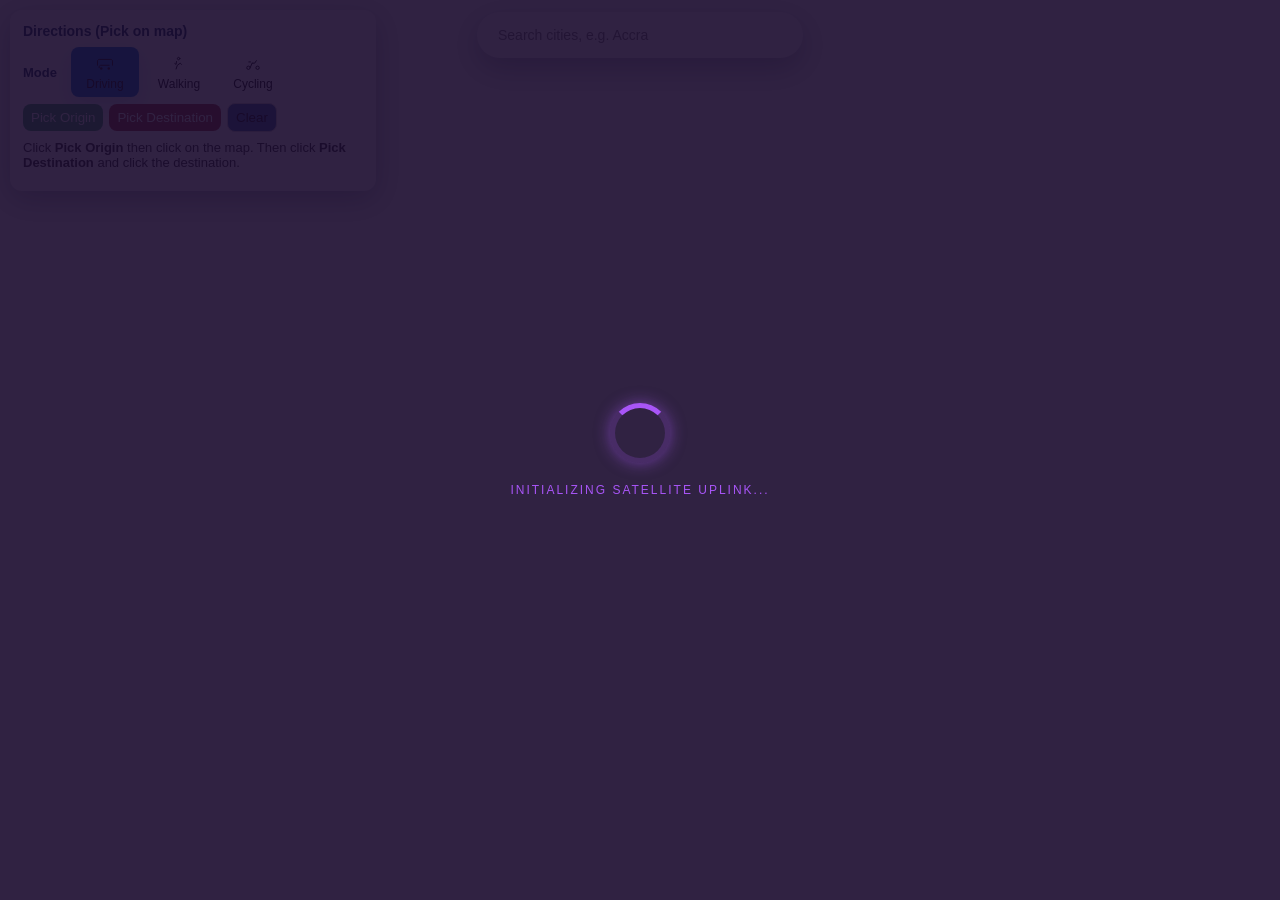
<file: Assets/maps/maphtml/index.html>
<!DOCTYPE html>
<html>
<head>
  <meta charset="utf-8" />
  <link href="https://api.mapbox.com/mapbox-gl-js/v2.15.0/mapbox-gl.css" rel="stylesheet" />
  <script src="https://api.mapbox.com/mapbox-gl-js/v2.15.0/mapbox-gl.js"></script>
  <link rel="stylesheet" href="style.css" />
  <style>
    /* --- SPINNER CSS --- */
    body, html {
        margin: 0;
        padding: 0;
        width: 100%;
        height: 100%;
        background-color: #1a0b2e; /* Matches your theme to prevent white flash */
    }

    #loader-container {
        position: fixed;
        top: 0;
        left: 0;
        width: 100%;
        height: 100%;
        background: rgba(26, 11, 46, 0.9); /* Dark semi-transparent purple */
        display: flex;
        flex-direction: column;
        justify-content: center;
        align-items: center;
        z-index: 9999; /* Stays on top of everything */
        transition: opacity 0.8s ease;
    }

    .spinner {
        width: 50px;
        height: 50px;
        border: 5px solid rgba(168, 85, 247, 0.2);
        border-top: 5px solid #a855f7; /* Your Purple */
        border-radius: 50%;
        animation: spin 1s linear infinite;
        box-shadow: 0 0 15px rgba(168, 85, 247, 0.5);
    }

    @keyframes spin {
        0% { transform: rotate(0deg); }
        100% { transform: rotate(360deg); }
    }

    .loading-text {
        margin-top: 20px;
        color: #a855f7;
        font-family: 'Segoe UI', Tahoma, Geneva, Verdana, sans-serif;
        letter-spacing: 2px;
        font-size: 12px;
        text-transform: uppercase;
        animation: pulse 1.5s infinite;
    }

    @keyframes pulse {
        0%, 100% { opacity: 0.6; }
        50% { opacity: 1; }
    }
  </style>
</head>
<body>

  <div id="loader-container">
    <div class="spinner"></div>
    <div class="loading-text">Initializing Satellite Uplink...</div>
  </div>

  <div id="search-island" class="collapsed" role="search" aria-label="Search cities">
    <input id="searchInput" placeholder="Search cities, e.g. Accra" aria-label="Search cities" autocomplete="off" />
    <ul id="searchResults" role="listbox" aria-label="Search results" hidden></ul>
  </div>

  <div id="panel">
    <h3>Directions (Pick on map)</h3>
    <div class="row">
      <b>Mode</b>
      <div class="modes" role="tablist" aria-label="Travel mode">
        <button class="mode-btn active" data-profile="driving" aria-pressed="true" title="Driving">
          <svg class="mode-icon" width="20" height="20" viewBox="0 0 24 24" fill="none" xmlns="http://www.w3.org/2000/svg">
            <path d="M3 13.5V8.5C3 7.39543 3.89543 6.5 5 6.5H19C20.1046 6.5 21 7.39543 21 8.5V13.5" stroke="currentColor" stroke-width="1.2" stroke-linecap="round" stroke-linejoin="round"/>
            <path d="M5 16.5V15.5C5 14.3954 5.89543 13.5 7 13.5H17C18.1046 13.5 19 15.5V16.5" stroke="currentColor" stroke-width="1.2" stroke-linecap="round" stroke-linejoin="round"/>
            <circle cx="7.5" cy="17.5" r="1.5" fill="currentColor"/>
            <circle cx="16.5" cy="17.5" r="1.5" fill="currentColor"/>
          </svg>
          <div class="mode-label">Driving</div>
        </button>
        </div>

         <button class="mode-btn" data-profile="walking" aria-pressed="false" title="Walking">
          <!-- walking SVG -->
          <svg class="mode-icon" width="20" height="20" viewBox="0 0 24 24" fill="none" xmlns="http://www.w3.org/2000/svg">
            <path d="M13 5.5C13 6.32843 12.3284 7 11.5 7C10.6716 7 10 6.32843 10 5.5C10 4.67157 10.6716 4 11.5 4C12.3284 4 13 4.67157 13 5.5Z" stroke="currentColor" stroke-width="1.2" stroke-linecap="round" stroke-linejoin="round"/>
            <path d="M8.5 18L10 13.5L13.5 11L15 12.5" stroke="currentColor" stroke-width="1.2" stroke-linecap="round" stroke-linejoin="round"/>
            <path d="M7 11.5L8.5 12.5L9 9" stroke="currentColor" stroke-width="1.2" stroke-linecap="round" stroke-linejoin="round"/>
          </svg>
          <div class="mode-label">Walking</div>
        </button>

        <button class="mode-btn" data-profile="cycling" aria-pressed="false" title="Cycling">
          <!-- bike SVG -->
          <svg class="mode-icon" width="20" height="20" viewBox="0 0 24 24" fill="none" xmlns="http://www.w3.org/2000/svg">
            <circle cx="6.5" cy="16.5" r="2" stroke="currentColor" stroke-width="1.2"/>
            <circle cx="17.5" cy="16.5" r="2" stroke="currentColor" stroke-width="1.2"/>
            <path d="M8.5 16.5L11 11" stroke="currentColor" stroke-width="1.2" stroke-linecap="round"/>
            <path d="M11 11H14L16 8" stroke="currentColor" stroke-width="1.2" stroke-linecap="round"/>
            <path d="M7 9.5H9" stroke="currentColor" stroke-width="1.2" stroke-linecap="round"/>
          </svg>
          <div class="mode-label">Cycling</div>
        </button>

    </div>





    <div class="row">
        <button id="pickOrigin" class="primary ORIGIN">Pick Origin</button>
        <button id="pickDest" class="primary DESTINATION">Pick Destination</button>
        <button id="clear">Clear</button>
      </div>
  
      <div id="status">
        Click <b>Pick Origin</b> then click on the map.
        Then click <b>Pick Destination</b> and click the destination.
      </div>
  
      <div id="summary" style="display:none;"></div>
      <div id="routes"></div>
      <div id="instructions"></div>
  </div>

  <div id="map"></div>

  <script src="script.js" defer></script>

  <script>
    // This waits for the Mapbox 'idle' event (everything loaded)
    // You need to make sure 'map' is defined in your script.js
    window.addEventListener('load', () => {
        // We use a small interval to check if 'map' has been initialized by script.js
        const checkMap = setInterval(() => {
            if (typeof map !== 'undefined') {
                map.on('idle', () => {
                    const loader = document.getElementById('loader-container');
                    if (loader) {
                        loader.style.opacity = '0';
                        setTimeout(() => {
                            loader.style.display = 'none';
                        }, 800);
                    }
                });
                clearInterval(checkMap);
            }
        }, 100);
    });
  </script>
</body>
</html>
</file>
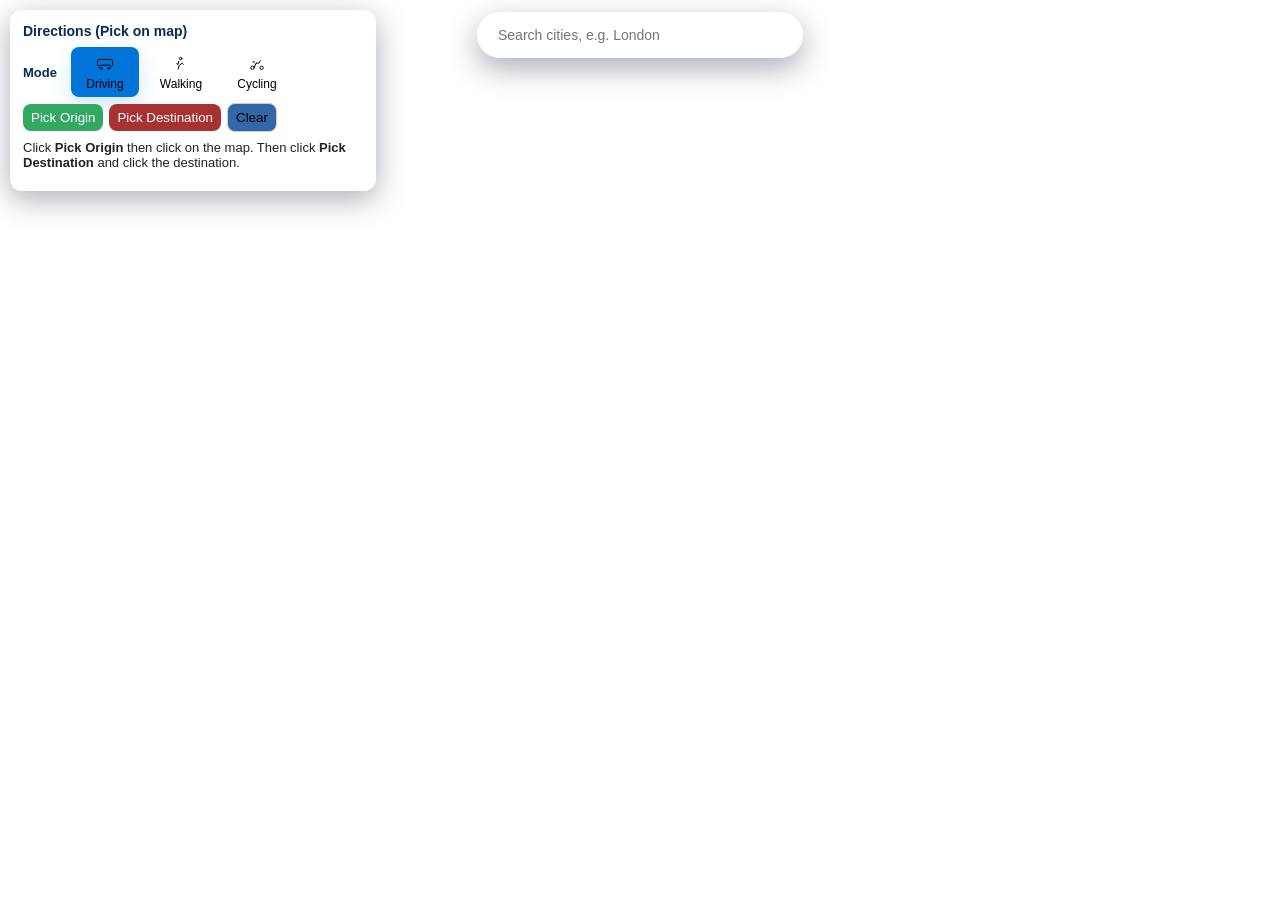
<file: Assets/maps/maphtml/index - Copiedorinigal.html>
<!Doctype html>
<html>
<head>
  <meta charset="utf-8" />
  <link href="https://api.mapbox.com/mapbox-gl-js/v2.15.0/mapbox-gl.css" rel="stylesheet" />
  <script src="https://api.mapbox.com/mapbox-gl-js/v2.15.0/mapbox-gl.js"></script>
  <link rel="stylesheet" href="style.css" />
</head>
<body>
  <!-- Dynamic island style search (glassmorphism) -->
  <div id="search-island" class="collapsed" role="search" aria-label="Search cities">
    <input id="searchInput" placeholder="Search cities, e.g. London" aria-label="Search cities" autocomplete="off" />
    <ul id="searchResults" role="listbox" aria-label="Search results" hidden></ul>
  </div>
  <div id="panel">
    <h3>Directions (Pick on map)</h3>

    <div class="row">
      <b>Mode</b>
      <div class="modes" role="tablist" aria-label="Travel mode">
        <button class="mode-btn active" data-profile="driving" aria-pressed="true" title="Driving">
          <!-- car SVG -->
          <svg class="mode-icon" width="20" height="20" viewBox="0 0 24 24" fill="none" xmlns="http://www.w3.org/2000/svg">
            <path d="M3 13.5V8.5C3 7.39543 3.89543 6.5 5 6.5H19C20.1046 6.5 21 7.39543 21 8.5V13.5" stroke="currentColor" stroke-width="1.2" stroke-linecap="round" stroke-linejoin="round"/>
            <path d="M5 16.5V15.5C5 14.3954 5.89543 13.5 7 13.5H17C18.1046 13.5 19 14.3954 19 15.5V16.5" stroke="currentColor" stroke-width="1.2" stroke-linecap="round" stroke-linejoin="round"/>
            <circle cx="7.5" cy="17.5" r="1.5" fill="currentColor"/>
            <circle cx="16.5" cy="17.5" r="1.5" fill="currentColor"/>
          </svg>
          <div class="mode-label">Driving</div>
        </button>

        <button class="mode-btn" data-profile="walking" aria-pressed="false" title="Walking">
          <!-- walking SVG -->
          <svg class="mode-icon" width="20" height="20" viewBox="0 0 24 24" fill="none" xmlns="http://www.w3.org/2000/svg">
            <path d="M13 5.5C13 6.32843 12.3284 7 11.5 7C10.6716 7 10 6.32843 10 5.5C10 4.67157 10.6716 4 11.5 4C12.3284 4 13 4.67157 13 5.5Z" stroke="currentColor" stroke-width="1.2" stroke-linecap="round" stroke-linejoin="round"/>
            <path d="M8.5 18L10 13.5L13.5 11L15 12.5" stroke="currentColor" stroke-width="1.2" stroke-linecap="round" stroke-linejoin="round"/>
            <path d="M7 11.5L8.5 12.5L9 9" stroke="currentColor" stroke-width="1.2" stroke-linecap="round" stroke-linejoin="round"/>
          </svg>
          <div class="mode-label">Walking</div>
        </button>

        <button class="mode-btn" data-profile="cycling" aria-pressed="false" title="Cycling">
          <!-- bike SVG -->
          <svg class="mode-icon" width="20" height="20" viewBox="0 0 24 24" fill="none" xmlns="http://www.w3.org/2000/svg">
            <circle cx="6.5" cy="16.5" r="2" stroke="currentColor" stroke-width="1.2"/>
            <circle cx="17.5" cy="16.5" r="2" stroke="currentColor" stroke-width="1.2"/>
            <path d="M8.5 16.5L11 11" stroke="currentColor" stroke-width="1.2" stroke-linecap="round"/>
            <path d="M11 11H14L16 8" stroke="currentColor" stroke-width="1.2" stroke-linecap="round"/>
            <path d="M7 9.5H9" stroke="currentColor" stroke-width="1.2" stroke-linecap="round"/>
          </svg>
          <div class="mode-label">Cycling</div>
        </button>
      </div>
    </div>

    <div class="row">
      <button id="pickOrigin" class="primary ORIGIN">Pick Origin</button>
      <button id="pickDest" class="primary DESTINATION">Pick Destination</button>
      <button id="clear">Clear</button>
    </div>

    <div id="status">
      Click <b>Pick Origin</b> then click on the map.
      Then click <b>Pick Destination</b> and click the destination.
    </div>

    <div id="summary" style="display:none;"></div>
    <div id="routes"></div>
    <div id="instructions"></div>
  </div>

  <div id="map"></div>

  <script src="script.js" defer></script>
</body>
</html>
</file>
<file: Assets/maps/maphtml/style.css>
html, body, #map { height: 100%; width: 100%; margin: 0; padding: 0; overflow: hidden; background: #fff; }
.mapboxgl-ctrl-logo, .mapboxgl-ctrl-attrib { display: none !important; }






#panel {
	position: absolute;
	top: 10px; left: 10px;
	width: 340px;
	max-height: calc(100% - 20px);
	overflow: auto;
	padding: 12px;
	font-family: 'Segoe UI', sans-serif;
	font-size: 13px;
	z-index: 1000;

	/* Glassmorphism */
	background: rgba(255, 255, 255, 0.14);
	border-radius: 12px;
	border: 1px solid rgba(255,255,255,0.22);
	-webkit-backdrop-filter: blur(8px) saturate(120%);
	backdrop-filter: blur(8px) saturate(120%);
	box-shadow: 0 8px 30px rgba(6, 24, 44, 0.35);
	color: #072b53;
}
#panel h3 { margin: 0 0 8px 0; font-size: 14px; }
#panel .row { margin: 6px 0; display: flex; gap: 6px; flex-wrap: wrap; align-items: center; }
#panel button, #panel select {
	padding: 6px 8px;
	border-radius: 8px;
	border: 1px solid #ccc;
	background: #fff;
	cursor: pointer;
}
#panel button.primary {
	border-color: #0074D9;
	background: #0074D9;
	color: #fff;
}
#status { margin-top: 8px; color: #222; }
#summary { margin-top: 8px; padding: 6px 8px; background: #f5f7ff; border-radius: 8px; }
#instructions h4 { margin: 10px 0 6px; }
#instructions ol { padding-left: 18px; margin: 0; }
#instructions li { margin: 4px 0; }
code { background: #f2f2f2; padding: 1px 4px; border-radius: 4px; }

/* Mode buttons (driving/walking/cycling) */
.modes { display: flex; gap: 8px; margin-left: 8px; }
.mode-btn {
	/* Original styles moved to #panel */
}
#panel .mode-btn {
	display: flex;
	flex-direction: column;
	align-items: center;
	gap: 4px;
	padding: 6px 8px;
	min-width: 68px;
	border-radius: 8px;
	border: 1px solid rgba(255,255,255,0.06);
	background: rgba(255,255,255,0.06);
	color: #fff;
	cursor: pointer;
	transition: transform 120ms ease, background 120ms ease, box-shadow 120ms ease;
}
.mode-icon { display: block; }
.mode-label { font-size: 12px; line-height: 1; color: rgba(14, 14, 14, 0.95); }
.mode-btn:hover { background: rgba(255,255,255,0.10); transform: translateY(-2px); }
.mode-btn:focus { outline: 2px solid rgba(0,116,217,0.18); outline-offset: 2px; }
.mode-btn.active {
	/* Scoped to #panel for specificity consistency */
	background: #0074D9;
	border-color: rgba(0,116,217,0.9);
	box-shadow: 0 8px 20px rgba(0,116,217,0.18);
}
#panel .mode-label { font-size: 12px; line-height: 1; color: rgba(255,255,255,0.95); }
#panel .mode-btn:hover { background: rgba(255,255,255,0.10); transform: translateY(-2px); }
#panel .mode-btn:focus { outline: 2px solid rgba(0,116,217,0.18); outline-offset: 2px; }
#panel .mode-btn.active {
	background: #0074D9;
	border-color: rgba(0,116,217,0.9);
	box-shadow: 0 8px 20px rgba(0,116,217,0.18);
}

/* Dynamic island search (glassmorphism) */
#search-island {
	position: fixed;
	left: 50%;
	top: 12px;
	transform: translateX(-50%);
	z-index: 1100;
	display: flex;
	align-items: center;
	gap: 10px;
	padding: 10px 14px;
	width: 300px;
	border-radius: 999px;
	background: rgba(255,255,255,0.10);
	border: 1px solid rgba(255,255,255,0.14);
	-webkit-backdrop-filter: blur(10px) saturate(120%);
	backdrop-filter: blur(10px) saturate(120%);
	box-shadow: 0 10px 30px rgba(6,24,44,0.35);
	transition: all 220ms cubic-bezier(.2,.9,.2,1);
    
    
}
#search-island.collapsed { padding: 8px 12px; min-width: 160px; }
#search-island.expanded { min-width: 420px; box-shadow: 0 16px 40px rgba(6,24,44,0.45); }

#searchInput {
	appearance: none;
	border: none;
	background: transparent;
	color: black;
	font-size: 14px;
	width: 100%;
	padding: 6px 8px;
	outline: none;
    font-family: 'Gill Sans', 'Gill Sans MT', Calibri, 'Trebuchet MS', sans-serif;
}

#searchResults {
	position: absolute;
	top: calc(100% + 8px);
	left: 50%;
	transform: translateX(-50%);
	width: calc(100% + 40px);
	max-width: 720px;
	margin: 0;
	padding: 8px 6px;
	list-style: none;
	border-radius: 10px;
	background: rgba(12,24,40,0.9);
	border: 1px solid rgba(255,255,255,0.06);
	box-shadow: 0 12px 30px rgba(6,24,44,0.5);
	color: #fff;
	overflow: auto;
	max-height: 300px;
}

#searchResults li {
	padding: 8px 10px;
	cursor: pointer;
	border-radius: 6px;
}
#searchResults li:hover, #searchResults li[aria-selected="true"] {
	background: rgba(255,255,255,0.06);
}
#searchResults li .place-name { font-weight: 600; font-size: 14px; }
#searchResults li .place-context { font-size: 12px; opacity: 0.85; margin-top: 2px; }

/* Routes alternatives */
#routes { display:flex; gap:8px; margin-top:8px; }
.route-option {
	padding: 8px 10px;
	border-radius: 10px;
	background: rgba(255,255,255,0.04);
	color: #fff;
	border: 1px solid rgba(255,255,255,0.04);
	cursor: pointer;
	font-size: 13px;
}
.route-option .meta { display:block; font-size:12px; opacity:0.9 }
.route-option.active {
	background: linear-gradient(90deg,#0074D9,#00c2ff);
	color: #002233;
	border-color: rgba(0,116,217,0.9);
	box-shadow: 0 8px 20px rgba(0,116,217,0.12);
}



#clear{
 background-color: #3268a8 !important;
}

.ORIGIN{
 background-color: #32a860 !important;
 border: none !important;
}

.DESTINATION{
 background-color: #a83232 !important;
    border: none !important;
}

.mode-label, .mode-icon {
    color: black !important;
}
</file>
